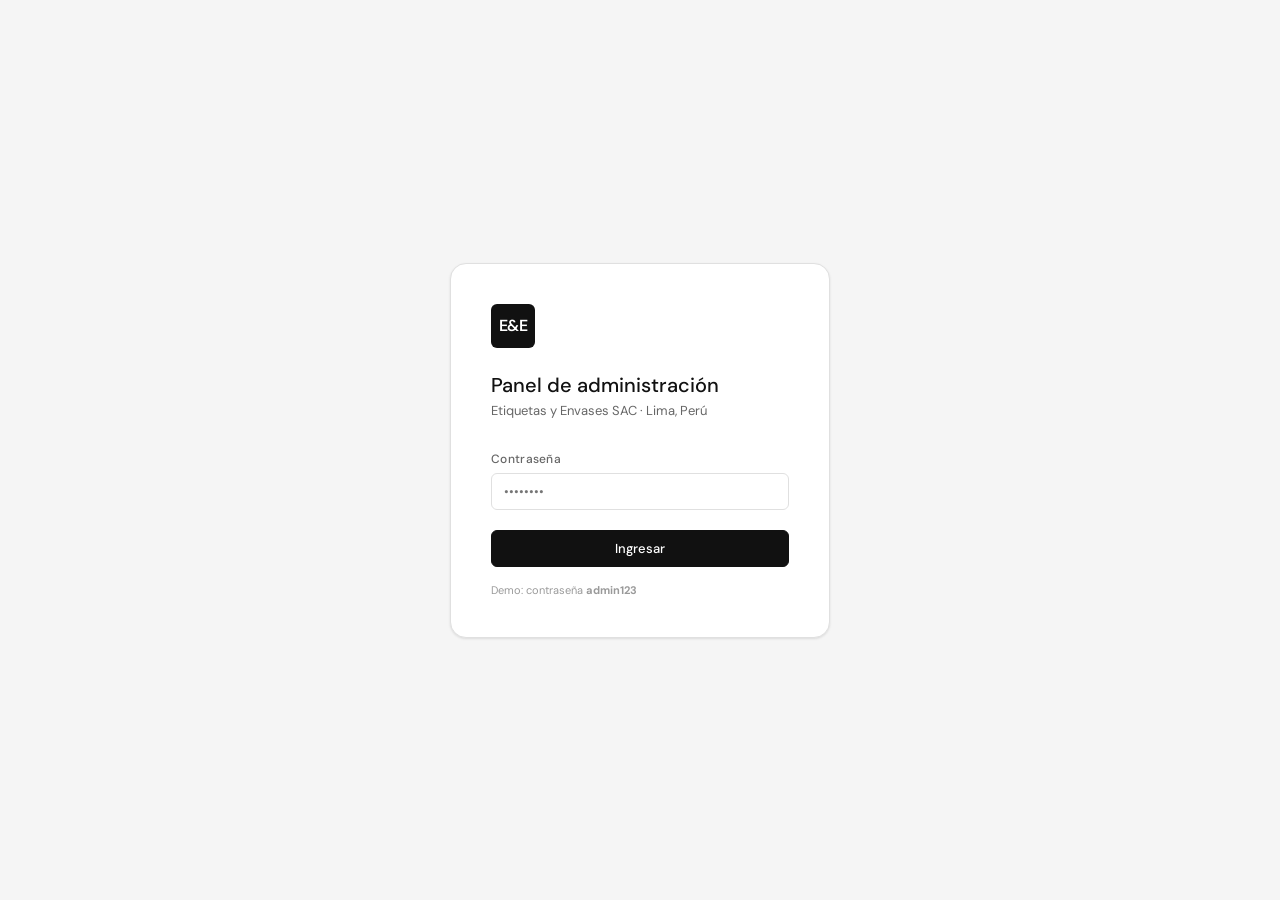
<file: admin.html>
<!DOCTYPE html>
<html lang="es">
<head>
<meta charset="UTF-8" />
<meta name="viewport" content="width=device-width, initial-scale=1.0" />
<title>Panel Admin — Etiquetas y Envases SAC</title>
<link href="https://fonts.googleapis.com/css2?family=DM+Sans:wght@300;400;500;600&family=DM+Mono:wght@400;500&display=swap" rel="stylesheet" />
<style>
  :root {
    --bg: #F5F5F5;
    --surface: #FFFFFF;
    --border: #E0E0E0;
    --border-strong: #A3A3A3;
    --text: #111111;
    --text-2: #666666;
    --text-3: #9A9A9A;
    --accent: #111111;
    --accent-light: #E8E8E8;
    --amber: #525252;
    --amber-light: #F0F0F0;
    --red: #3F3F46;
    --red-light: #EEEEEE;
    --blue: #525252;
    --blue-light: #F0F0F0;
    --radius: 10px;
    --radius-sm: 6px;
    --shadow: 0 1px 3px rgba(0,0,0,0.07), 0 1px 2px rgba(0,0,0,0.04);
  }

  * { box-sizing: border-box; margin: 0; padding: 0; }

  body {
    font-family: 'DM Sans', sans-serif;
    background: var(--bg);
    color: var(--text);
    font-size: 14px;
    min-height: 100vh;
  }

  /* LOGIN */
  #login-screen {
    min-height: 100vh;
    display: flex;
    align-items: center;
    justify-content: center;
    background: var(--bg);
  }

  .login-card {
    background: var(--surface);
    border: 1px solid var(--border);
    border-radius: 16px;
    padding: 2.5rem;
    width: 380px;
    box-shadow: var(--shadow);
  }

  .login-logo {
    width: 44px;
    height: 44px;
    background: var(--accent);
    border-radius: var(--radius-sm);
    display: flex;
    align-items: center;
    justify-content: center;
    margin-bottom: 1.5rem;
    color: white;
    font-weight: 600;
    font-size: 16px;
    letter-spacing: -0.5px;
  }

  .login-title { font-size: 20px; font-weight: 500; margin-bottom: 4px; }
  .login-sub { font-size: 13px; color: var(--text-2); margin-bottom: 2rem; }

  label { font-size: 12px; color: var(--text-2); display: block; margin-bottom: 6px; font-weight: 500; letter-spacing: 0.3px; }

  input[type="text"], input[type="password"], input[type="number"], select, textarea {
    width: 100%;
    padding: 9px 12px;
    border: 1px solid var(--border);
    border-radius: var(--radius-sm);
    font-family: 'DM Sans', sans-serif;
    font-size: 13px;
    background: var(--surface);
    color: var(--text);
    outline: none;
    transition: border-color 0.15s;
  }
  input:focus, select:focus, textarea:focus { border-color: var(--accent); }

  .btn {
    padding: 9px 18px;
    border-radius: var(--radius-sm);
    border: 1px solid var(--border);
    background: var(--surface);
    color: var(--text);
    font-family: 'DM Sans', sans-serif;
    font-size: 13px;
    font-weight: 500;
    cursor: pointer;
    transition: all 0.15s;
    white-space: nowrap;
  }
  .btn:hover { background: var(--bg); border-color: var(--border-strong); }
  .btn-primary { background: var(--accent); color: white; border-color: var(--accent); }
  .btn-primary:hover { background: #333333; border-color: #333333; }
  .btn-danger { background: var(--red-light); color: var(--red); border-color: var(--border); }
  .btn-danger:hover { background: #E5E5E5; }
  .btn-sm { padding: 5px 12px; font-size: 12px; }

  .error-msg { font-size: 12px; color: var(--red); margin-top: 8px; display: none; }

  /* LAYOUT */
  #app { display: none; min-height: 100vh; }

  .sidebar {
    position: fixed;
    top: 0; left: 0;
    width: 220px;
    height: 100vh;
    background: var(--surface);
    border-right: 1px solid var(--border);
    padding: 1.5rem 1rem;
    display: flex;
    flex-direction: column;
    gap: 4px;
  }

  .sidebar-logo {
    display: flex;
    align-items: center;
    gap: 10px;
    margin-bottom: 1.5rem;
    padding: 0 8px;
  }

  .sidebar-logo-icon {
    width: 32px; height: 32px;
    background: var(--accent);
    border-radius: 6px;
    display: flex; align-items: center; justify-content: center;
    color: white; font-weight: 600; font-size: 13px;
  }

  .sidebar-logo-text { font-size: 13px; font-weight: 500; line-height: 1.3; }
  .sidebar-logo-sub { font-size: 11px; color: var(--text-3); }

  .nav-item {
    display: flex;
    align-items: center;
    gap: 10px;
    padding: 9px 12px;
    border-radius: var(--radius-sm);
    cursor: pointer;
    font-size: 13px;
    font-weight: 500;
    color: var(--text-2);
    transition: all 0.15s;
    border: none;
    background: none;
    width: 100%;
    text-align: left;
  }
  .nav-item:hover { background: var(--bg); color: var(--text); }
  .nav-item.active { background: var(--accent-light); color: var(--accent); }
  .nav-icon { font-size: 15px; width: 18px; text-align: center; }

  .nav-logout {
    margin-top: auto;
    border-top: 1px solid var(--border);
    padding-top: 1rem;
  }

  .main {
    margin-left: 220px;
    padding: 2rem;
    min-height: 100vh;
  }

  .page { display: none; }
  .page.active { display: block; }

  /* HEADER */
  .page-header {
    display: flex;
    align-items: flex-start;
    justify-content: space-between;
    margin-bottom: 1.5rem;
  }
  .page-title { font-size: 20px; font-weight: 500; margin-bottom: 2px; }
  .page-sub { font-size: 13px; color: var(--text-2); }

  /* METRICS */
  .metrics-grid {
    display: grid;
    grid-template-columns: repeat(4, 1fr);
    gap: 12px;
    margin-bottom: 1.5rem;
  }

  .metric-card {
    background: var(--surface);
    border: 1px solid var(--border);
    border-radius: var(--radius);
    padding: 16px 18px;
  }
  .metric-label { font-size: 11px; color: var(--text-3); font-weight: 500; letter-spacing: 0.5px; text-transform: uppercase; margin-bottom: 6px; }
  .metric-value { font-size: 26px; font-weight: 500; line-height: 1; }
  .metric-sub { font-size: 11px; color: var(--text-3); margin-top: 4px; }

  /* FILTERS */
  .filters-row {
    display: flex;
    align-items: center;
    gap: 8px;
    margin-bottom: 1rem;
    flex-wrap: wrap;
  }

  .filter-pill {
    padding: 5px 14px;
    border-radius: 20px;
    border: 1px solid var(--border);
    background: var(--surface);
    color: var(--text-2);
    font-size: 12px;
    font-weight: 500;
    cursor: pointer;
    transition: all 0.15s;
    font-family: 'DM Sans', sans-serif;
  }
  .filter-pill:hover { border-color: var(--border-strong); color: var(--text); }
  .filter-pill.active { background: var(--accent-light); color: var(--accent); border-color: var(--border-strong); }

  .search-input {
    margin-left: auto;
    width: 220px !important;
  }

  /* TABLE */
  .table-card {
    background: var(--surface);
    border: 1px solid var(--border);
    border-radius: var(--radius);
    overflow: hidden;
  }

  table { width: 100%; border-collapse: collapse; }
  th {
    font-size: 11px;
    font-weight: 500;
    color: var(--text-3);
    text-transform: uppercase;
    letter-spacing: 0.5px;
    padding: 10px 14px;
    background: var(--bg);
    border-bottom: 1px solid var(--border);
    text-align: left;
  }
  td {
    padding: 11px 14px;
    border-bottom: 1px solid var(--border);
    font-size: 13px;
    vertical-align: middle;
  }
  tr:last-child td { border-bottom: none; }
  tr:hover td { background: #FAFAFA; }

  .badge {
    display: inline-block;
    font-size: 11px;
    font-weight: 500;
    padding: 3px 10px;
    border-radius: 20px;
  }
  .badge-pendiente { background: var(--amber-light); color: var(--amber); }
  .badge-atendido { background: var(--accent-light); color: var(--accent); }
  .badge-cerrado { background: #F0F0F0; color: var(--text-2); }
  .badge-proceso { background: var(--blue-light); color: var(--blue); }
  .badge-listo { background: var(--accent-light); color: var(--accent); }
  .badge-entregado { background: #F0F0F0; color: var(--text-2); }
  .badge-critico { background: var(--red-light); color: var(--red); }
  .badge-bajo { background: var(--amber-light); color: var(--amber); }
  .badge-ok { background: var(--accent-light); color: var(--accent); }

  .estado-select {
    font-size: 11px !important;
    padding: 4px 8px !important;
    width: auto !important;
    border-radius: 20px !important;
  }

  .nota-input {
    font-size: 12px !important;
    padding: 5px 8px !important;
    border-radius: var(--radius-sm) !important;
  }

  .empty-state {
    text-align: center;
    padding: 3rem;
    color: var(--text-3);
    font-size: 13px;
  }

  /* MODAL */
  .modal-overlay {
    position: fixed;
    inset: 0;
    background: rgba(0,0,0,0.35);
    display: flex;
    align-items: center;
    justify-content: center;
    z-index: 1000;
  }
  .modal {
    background: var(--surface);
    border: 1px solid var(--border);
    border-radius: 14px;
    padding: 2rem;
    width: 440px;
    max-width: 95vw;
    box-shadow: 0 8px 30px rgba(0,0,0,0.12);
  }
  .modal-title { font-size: 16px; font-weight: 500; margin-bottom: 1.5rem; }
  .form-row { margin-bottom: 1rem; }
  .form-grid { display: grid; grid-template-columns: 1fr 1fr; gap: 12px; }
  .modal-actions { display: flex; gap: 8px; justify-content: flex-end; margin-top: 1.5rem; }

  /* INVENTARIO CARDS */
  .inv-grid {
    display: grid;
    grid-template-columns: repeat(auto-fill, minmax(260px, 1fr));
    gap: 14px;
    margin-top: 1rem;
  }

  .inv-card {
    background: var(--surface);
    border: 1px solid var(--border);
    border-radius: var(--radius);
    padding: 1.25rem;
    transition: border-color 0.15s;
  }
  .inv-card:hover { border-color: var(--border-strong); }
  .inv-card.stock-critico { border-left: 3px solid var(--red); }
  .inv-card.stock-bajo { border-left: 3px solid var(--amber); }
  .inv-card.stock-ok { border-left: 3px solid var(--accent); }

  .inv-card-header { display: flex; align-items: flex-start; justify-content: space-between; margin-bottom: 10px; }
  .inv-card-name { font-size: 14px; font-weight: 500; margin-bottom: 2px; }
  .inv-card-cat { font-size: 11px; color: var(--text-3); }
  .inv-card-stock { font-size: 28px; font-weight: 500; line-height: 1; }
  .inv-card-unit { font-size: 12px; color: var(--text-3); }
  .inv-card-footer { display: flex; align-items: center; justify-content: space-between; margin-top: 12px; padding-top: 10px; border-top: 1px solid var(--border); }
  .inv-card-min { font-size: 11px; color: var(--text-3); }

  .progress-bar {
    height: 4px;
    background: var(--border);
    border-radius: 2px;
    margin-top: 8px;
    overflow: hidden;
  }
  .progress-fill { height: 100%; border-radius: 2px; transition: width 0.3s; }

  .view-toggle { display: flex; gap: 4px; }
  .view-btn { padding: 6px 10px; border: 1px solid var(--border); background: var(--surface); border-radius: var(--radius-sm); cursor: pointer; font-size: 13px; }
  .view-btn.active { background: var(--bg); border-color: var(--border-strong); }

  .tag { display: inline-block; font-size: 10px; font-weight: 500; padding: 2px 7px; border-radius: 4px; background: var(--bg); color: var(--text-2); border: 1px solid var(--border); }

  @media (max-width: 768px) {
    .sidebar { display: none; }
    .main { margin-left: 0; padding: 1rem; }
    .metrics-grid { grid-template-columns: repeat(2, 1fr); }
  }
</style>
</head>
<body>

<!-- LOGIN -->
<div id="login-screen">
  <div class="login-card">
    <div class="login-logo">E&E</div>
    <div class="login-title">Panel de administración</div>
    <div class="login-sub">Etiquetas y Envases SAC · Lima, Perú</div>
    <div class="form-row">
      <label>Contraseña</label>
      <input type="password" id="pass-input" placeholder="••••••••" onkeydown="if(event.key==='Enter')tryLogin()" />
    </div>
    <button class="btn btn-primary" style="width:100%; margin-top:4px;" onclick="tryLogin()">Ingresar</button>
    <div class="error-msg" id="login-error">Contraseña incorrecta. Intenta de nuevo.</div>
    <p style="font-size:11px; color:var(--text-3); margin-top:16px;">Demo: contraseña <strong>admin123</strong></p>
  </div>
</div>

<!-- APP -->
<div id="app">
  <aside class="sidebar">
    <div class="sidebar-logo">
      <div class="sidebar-logo-icon">E&E</div>
      <div>
        <div class="sidebar-logo-text">Etiquetas y Envases</div>
        <div class="sidebar-logo-sub">Panel Admin</div>
      </div>
    </div>

    <button class="nav-item active" onclick="showPage('consultas', this)">
      <span class="nav-icon">01</span> Consultas
    </button>
    <button class="nav-item" onclick="showPage('inventario', this)">
      <span class="nav-icon">02</span> Inventario
    </button>
    <button class="nav-item" onclick="showPage('produccion', this)">
      <span class="nav-icon">03</span> Producción
    </button>

    <div class="nav-logout">
      <button class="nav-item" onclick="logout()" style="color:var(--red);">
        <span class="nav-icon">--</span> Cerrar sesión
      </button>
    </div>
  </aside>

  <main class="main">

    <!-- CONSULTAS -->
    <div class="page active" id="page-consultas">
      <div class="page-header">
        <div>
          <div class="page-title">Consultas de clientes</div>
          <div class="page-sub">Gestiona y da seguimiento a todas las cotizaciones recibidas</div>
        </div>
        <button class="btn" onclick="exportarCSV()">↓ Exportar CSV</button>
      </div>

      <div class="metrics-grid">
        <div class="metric-card"><div class="metric-label">Total</div><div class="metric-value" id="m-total">0</div><div class="metric-sub">consultas</div></div>
        <div class="metric-card"><div class="metric-label">Pendientes</div><div class="metric-value" id="m-pend" style="color:var(--amber)">0</div><div class="metric-sub">por atender</div></div>
        <div class="metric-card"><div class="metric-label">Atendidos</div><div class="metric-value" id="m-atend" style="color:var(--accent)">0</div><div class="metric-sub">en curso</div></div>
        <div class="metric-card"><div class="metric-label">Esta semana</div><div class="metric-value" id="m-semana">0</div><div class="metric-sub">nuevas</div></div>
      </div>

      <div class="filters-row">
        <button class="filter-pill active" onclick="setFiltroC('todos',this)">Todos</button>
        <button class="filter-pill" onclick="setFiltroC('Pendiente',this)">Pendientes</button>
        <button class="filter-pill" onclick="setFiltroC('Atendido',this)">Atendidos</button>
        <button class="filter-pill" onclick="setFiltroC('Cerrado',this)">Cerrados</button>
        <input type="text" class="search-input" id="buscar-c" placeholder="Buscar cliente o producto..." oninput="renderConsultas()" />
      </div>

      <div class="table-card">
        <table>
          <colgroup>
            <col style="width:50px">
            <col style="width:90px">
            <col style="width:140px">
            <col style="width:160px">
            <col style="width:80px">
            <col style="width:120px">
            <col style="width:200px">
          </colgroup>
          <thead>
            <tr>
              <th>#</th><th>Fecha</th><th>Nombre / Empresa</th><th>Servicio</th><th>Teléfono</th><th>Estado</th><th>Notas</th>
            </tr>
          </thead>
          <tbody id="tbody-consultas"></tbody>
        </table>
        <div class="empty-state" id="empty-c" style="display:none">No hay consultas para mostrar</div>
      </div>
    </div>

    <!-- INVENTARIO -->
    <div class="page" id="page-inventario">
      <div class="page-header">
        <div>
          <div class="page-title">Inventario de materiales</div>
          <div class="page-sub">Control de stock de insumos y materiales</div>
        </div>
        <div style="display:flex;gap:8px;align-items:center;">
          <div class="view-toggle">
            <button class="view-btn active" id="btn-cards" onclick="setViewInv('cards')">▦</button>
            <button class="view-btn" id="btn-list" onclick="setViewInv('list')">☰</button>
          </div>
          <button class="btn btn-primary" onclick="abrirModalInv()">+ Agregar material</button>
        </div>
      </div>

      <div class="metrics-grid">
        <div class="metric-card"><div class="metric-label">Materiales</div><div class="metric-value" id="inv-total">0</div></div>
        <div class="metric-card"><div class="metric-label">Stock crítico</div><div class="metric-value" id="inv-critico" style="color:var(--red)">0</div></div>
        <div class="metric-card"><div class="metric-label">Stock bajo</div><div class="metric-value" id="inv-bajo" style="color:var(--amber)">0</div></div>
        <div class="metric-card"><div class="metric-label">En buen nivel</div><div class="metric-value" id="inv-ok" style="color:var(--accent)">0</div></div>
      </div>

      <div class="filters-row">
        <button class="filter-pill active" onclick="setFiltroInv('todos',this)">Todos</button>
        <button class="filter-pill" onclick="setFiltroInv('Papeles',this)">Papeles</button>
        <button class="filter-pill" onclick="setFiltroInv('Tintas',this)">Tintas</button>
        <button class="filter-pill" onclick="setFiltroInv('Adhesivos',this)">Adhesivos</button>
        <button class="filter-pill" onclick="setFiltroInv('Envases',this)">Envases</button>
        <input type="text" class="search-input" id="buscar-inv" placeholder="Buscar material..." oninput="renderInventario()" />
      </div>

      <div id="inv-cards-view" class="inv-grid"></div>

      <div id="inv-list-view" class="table-card" style="display:none;">
        <table>
          <colgroup>
            <col style="width:180px"><col style="width:100px"><col style="width:80px"><col style="width:80px"><col style="width:80px"><col style="width:100px"><col style="width:120px">
          </colgroup>
          <thead>
            <tr><th>Material</th><th>Categoría</th><th>Stock</th><th>Unidad</th><th>Mínimo</th><th>Estado</th><th>Acciones</th></tr>
          </thead>
          <tbody id="tbody-inv"></tbody>
        </table>
        <div class="empty-state" id="empty-inv" style="display:none">Sin materiales registrados</div>
      </div>
    </div>

    <!-- PRODUCCION -->
    <div class="page" id="page-produccion">
      <div class="page-header">
        <div>
          <div class="page-title">Órdenes de producción</div>
          <div class="page-sub">Seguimiento de trabajos en proceso</div>
        </div>
        <button class="btn btn-primary" onclick="abrirModalProd()">+ Nueva orden</button>
      </div>

      <div class="metrics-grid">
        <div class="metric-card"><div class="metric-label">Total órdenes</div><div class="metric-value" id="p-total">0</div></div>
        <div class="metric-card"><div class="metric-label">En proceso</div><div class="metric-value" id="p-proceso" style="color:var(--blue)">0</div></div>
        <div class="metric-card"><div class="metric-label">Listos</div><div class="metric-value" id="p-listo" style="color:var(--accent)">0</div></div>
        <div class="metric-card"><div class="metric-label">Entregados</div><div class="metric-value" id="p-entregado">0</div></div>
      </div>

      <div class="filters-row">
        <button class="filter-pill active" onclick="setFiltroProd('todos',this)">Todos</button>
        <button class="filter-pill" onclick="setFiltroProd('En proceso',this)">En proceso</button>
        <button class="filter-pill" onclick="setFiltroProd('Listo',this)">Listos</button>
        <button class="filter-pill" onclick="setFiltroProd('Entregado',this)">Entregados</button>
        <input type="text" class="search-input" id="buscar-p" placeholder="Buscar orden o cliente..." oninput="renderProduccion()" />
      </div>

      <div class="table-card">
        <table>
          <colgroup>
            <col style="width:70px"><col style="width:100px"><col style="width:150px"><col style="width:150px"><col style="width:80px"><col style="width:90px"><col style="width:110px"><col style="width:120px">
          </colgroup>
          <thead>
            <tr><th>Orden</th><th>Fecha</th><th>Cliente</th><th>Producto</th><th>Cant.</th><th>Entrega</th><th>Estado</th><th>Acciones</th></tr>
          </thead>
          <tbody id="tbody-prod"></tbody>
        </table>
        <div class="empty-state" id="empty-p" style="display:none">No hay órdenes registradas</div>
      </div>
    </div>

  </main>
</div>

<!-- MODAL INVENTARIO -->
<div class="modal-overlay" id="modal-inv" style="display:none;" onclick="if(event.target===this)cerrarModalInv()">
  <div class="modal">
    <div class="modal-title" id="modal-inv-title">Agregar material</div>
    <div class="form-row">
      <label>Nombre del material</label>
      <input type="text" id="inv-nombre" placeholder="Ej: Papel couché 90gr" />
    </div>
    <div class="form-grid">
      <div class="form-row">
        <label>Categoría</label>
        <select id="inv-cat">
          <option>Papeles</option>
          <option>Tintas</option>
          <option>Adhesivos</option>
          <option>Envases</option>
          <option>Otros</option>
        </select>
      </div>
      <div class="form-row">
        <label>Unidad</label>
        <select id="inv-unidad">
          <option>kg</option>
          <option>litros</option>
          <option>rollos</option>
          <option>unidades</option>
          <option>metros</option>
          <option>resmas</option>
        </select>
      </div>
    </div>
    <div class="form-grid">
      <div class="form-row">
        <label>Stock actual</label>
        <input type="number" id="inv-stock" placeholder="0" min="0" />
      </div>
      <div class="form-row">
        <label>Stock mínimo</label>
        <input type="number" id="inv-minimo" placeholder="0" min="0" />
      </div>
    </div>
    <div class="form-row">
      <label>Proveedor (opcional)</label>
      <input type="text" id="inv-proveedor" placeholder="Nombre del proveedor" />
    </div>
    <div class="modal-actions">
      <button class="btn" onclick="cerrarModalInv()">Cancelar</button>
      <button class="btn btn-primary" onclick="guardarMaterial()">Guardar</button>
    </div>
  </div>
</div>

<!-- MODAL PRODUCCION -->
<div class="modal-overlay" id="modal-prod" style="display:none;" onclick="if(event.target===this)cerrarModalProd()">
  <div class="modal">
    <div class="modal-title">Nueva orden de producción</div>
    <div class="form-row">
      <label>Cliente</label>
      <input type="text" id="prod-cliente" placeholder="Nombre del cliente" />
    </div>
    <div class="form-row">
      <label>Producto</label>
      <input type="text" id="prod-producto" placeholder="Ej: Etiquetas adhesivas A5" />
    </div>
    <div class="form-grid">
      <div class="form-row">
        <label>Cantidad</label>
        <input type="number" id="prod-cantidad" placeholder="500" min="1" />
      </div>
      <div class="form-row">
        <label>Fecha de entrega</label>
        <input type="text" id="prod-entrega" placeholder="DD/MM/YYYY" />
      </div>
    </div>
    <div class="form-row">
      <label>Notas</label>
      <textarea id="prod-notas" rows="2" placeholder="Instrucciones especiales, colores, etc."></textarea>
    </div>
    <div class="modal-actions">
      <button class="btn" onclick="cerrarModalProd()">Cancelar</button>
      <button class="btn btn-primary" onclick="guardarOrden()">Crear orden</button>
    </div>
  </div>
</div>

<script>
// ─── CONFIG ──────────────────────────────────────────────────────────────────
const PASS = 'admin123'; // cambia esto por tu contraseña

// ⚠️ IMPORTANTE: reemplaza con la URL de tu Apps Script desplegado
const APPS_SCRIPT_URL = 'https://script.google.com/macros/s/AKfycbzIqU9PIMKIMGdmMmA0keHkDekEvcvMtj1kbuoSwbLUg67jmpljgJF-LpxgFVmtTn1sJw/exec';

let consultas  = [];
let inventario = [];
let produccion = [];

let filtroC    = 'todos';
let filtroInv  = 'todos';
let filtroProd = 'todos';
let viewInv    = 'cards';
let editInvId  = null;

// ─── HELPERS SHEETS ──────────────────────────────────────────────────────────

async function sheetGet(hoja) {
  try {
    const res = await fetch(`${APPS_SCRIPT_URL}?hoja=${hoja}`);
    const json = await res.json();
    return json.ok ? json.datos : [];
  } catch (e) {
    console.error('Error leyendo', hoja, e);
    return [];
  }
}

async function sheetPost(accion, hoja, datos) {
  try {
    const res = await fetch(APPS_SCRIPT_URL, {
      method: 'POST',
      body: JSON.stringify({ accion, hoja, datos }),
    });
    return await res.json();
  } catch (e) {
    console.error('Error en', accion, hoja, e);
    return { ok: false };
  }
}

function mostrarToast(msg, tipo = 'ok') {
  const t = document.createElement('div');
  t.textContent = msg;
  t.style.cssText = `
    position:fixed; bottom:24px; right:24px; z-index:9999;
    padding:12px 20px; border-radius:8px; font-size:13px; font-weight:500;
    background:${tipo === 'ok' ? '#E8E8E8' : '#EEEEEE'};
    color:${tipo === 'ok' ? '#111111' : '#3F3F46'};
    border:1px solid ${tipo === 'ok' ? '#A3A3A3' : '#CFCFCF'};
    box-shadow:0 4px 12px rgba(0,0,0,0.1);
    transition: opacity 0.3s;
  `;
  document.body.appendChild(t);
  setTimeout(() => { t.style.opacity = '0'; setTimeout(() => t.remove(), 300); }, 3000);
}

// ─── AUTH ─────────────────────────────────────────────────────────────────────

function tryLogin() {
  const v = document.getElementById('pass-input').value;
  if (v === PASS) {
    sessionStorage.setItem('auth', '1');
    document.getElementById('login-screen').style.display = 'none';
    document.getElementById('app').style.display = 'flex';
    cargarTodo();
  } else {
    document.getElementById('login-error').style.display = 'block';
  }
}

function logout() {
  sessionStorage.removeItem('auth');
  document.getElementById('login-screen').style.display = 'flex';
  document.getElementById('app').style.display = 'none';
  document.getElementById('pass-input').value = '';
}

// ─── NAV ──────────────────────────────────────────────────────────────────────

function showPage(name, btn) {
  document.querySelectorAll('.page').forEach(p => p.classList.remove('active'));
  document.querySelectorAll('.nav-item').forEach(b => b.classList.remove('active'));
  document.getElementById('page-' + name).classList.add('active');
  btn.classList.add('active');
}

// ─── CARGA INICIAL DESDE SHEETS ───────────────────────────────────────────────

async function cargarTodo() {
  // Muestra loading en métricas
  ['m-total','m-pend','m-atend','m-semana',
   'inv-total','inv-critico','inv-bajo','inv-ok',
   'p-total','p-proceso','p-listo','p-entregado'].forEach(id => {
    const el = document.getElementById(id);
    if (el) el.textContent = '…';
  });

  const [rawC, rawI, rawP] = await Promise.all([
    sheetGet('Formulario'),
    sheetGet('Inventario'),
    sheetGet('Produccion'),
  ]);

  // Normalizar consultas (campos del formulario del sitio)
  consultas = rawC.map((r, i) => ({
    id:       r.id       || i + 1,
    fecha:    r.fecha    || '',
    nombre:   r.nombre   || '',
    empresa:  r.empresa  || '',
    telefono: r.telefono || '',
    correo:   r.correo   || '',
    servicio: r.servicio || '',
    mensaje:  r.mensaje  || '',
    estado:   r.estado   || 'Pendiente',
    notas:    r.notas    || '',
  }));

  // Normalizar inventario
  inventario = rawI.map((r, i) => ({
    id:        r.id        || i + 1,
    nombre:    r.nombre    || '',
    categoria: r.categoria || 'Otros',
    stock:     parseFloat(r.stock)  || 0,
    unidad:    r.unidad    || 'unidades',
    minimo:    parseFloat(r.minimo) || 0,
    proveedor: r.proveedor || '',
  }));

  // Normalizar producción
  produccion = rawP.map((r, i) => ({
    id:       r.id       || 'OP-' + String(i+1).padStart(3,'0'),
    fecha:    r.fecha    || '',
    cliente:  r.cliente  || '',
    producto: r.producto || '',
    cantidad: parseFloat(r.cantidad) || 0,
    entrega:  r.entrega  || '—',
    estado:   r.estado   || 'En proceso',
    notas:    r.notas    || '',
  }));

  renderConsultas();
  renderInventario();
  renderProduccion();
}

// ─── CONSULTAS ────────────────────────────────────────────────────────────────

function setFiltroC(f, btn) {
  filtroC = f;
  document.querySelectorAll('#page-consultas .filter-pill').forEach(b => b.classList.remove('active'));
  btn.classList.add('active');
  renderConsultas();
}

function renderConsultas() {
  const q = document.getElementById('buscar-c').value.toLowerCase();
  const data = consultas.filter(c => {
    const mf = filtroC === 'todos' || c.estado === filtroC;
    const mb = !q || c.nombre.toLowerCase().includes(q) || (c.empresa||'').toLowerCase().includes(q) || (c.servicio||'').toLowerCase().includes(q);
    return mf && mb;
  });

  const tbody = document.getElementById('tbody-consultas');
  const empty = document.getElementById('empty-c');

  const hoy   = new Date();
  const lunes  = new Date(hoy); lunes.setDate(hoy.getDate() - hoy.getDay() + 1);
  document.getElementById('m-total').textContent = consultas.length;
  document.getElementById('m-pend').textContent  = consultas.filter(c => c.estado === 'Pendiente').length;
  document.getElementById('m-atend').textContent = consultas.filter(c => c.estado === 'Atendido').length;
  document.getElementById('m-semana').textContent = consultas.filter(c => new Date(c.fecha) >= lunes).length;

  if (!data.length) { tbody.innerHTML = ''; empty.style.display = 'block'; return; }
  empty.style.display = 'none';

  tbody.innerHTML = data.map(c => `
    <tr>
      <td style="color:var(--text-3);font-family:'DM Mono',monospace;font-size:12px;">${c.id}</td>
      <td style="color:var(--text-2);">${c.fecha}</td>
      <td style="font-weight:500;">${c.nombre}<br><span style="font-size:11px;color:var(--text-3);">${c.empresa||''}</span></td>
      <td>${c.servicio||c.producto||'—'}</td>
      <td style="font-size:12px;color:var(--text-2);">${c.telefono||'—'}</td>
      <td>
        <select class="estado-select" onchange="cambiarEstadoC(${c.id}, this.value)">
          <option ${c.estado==='Pendiente'?'selected':''}>Pendiente</option>
          <option ${c.estado==='Atendido'?'selected':''}>Atendido</option>
          <option ${c.estado==='Cerrado'?'selected':''}>Cerrado</option>
        </select>
      </td>
      <td><input class="nota-input" value="${c.notas}" placeholder="Agregar nota…" onchange="guardarNotaC(${c.id}, this.value)" /></td>
    </tr>
  `).join('');
}

async function cambiarEstadoC(id, val) {
  const c = consultas.find(x => x.id == id);
  if (!c) return;
  c.estado = val;
  renderConsultas();
  const r = await sheetPost('actualizar', 'Formulario', { id, estado: val });
  mostrarToast(r.ok ? 'Estado actualizado' : 'Error al actualizar', r.ok ? 'ok' : 'err');
}

async function guardarNotaC(id, val) {
  const c = consultas.find(x => x.id == id);
  if (!c) return;
  c.notas = val;
  const r = await sheetPost('actualizar', 'Formulario', { id, notas: val });
  mostrarToast(r.ok ? 'Nota guardada' : 'Error al guardar', r.ok ? 'ok' : 'err');
}

function exportarCSV() {
  const h    = ['ID','Fecha','Nombre','Empresa','Telefono','Correo','Servicio','Mensaje','Estado','Notas'];
  const rows = consultas.map(c => [c.id,c.fecha,c.nombre,c.empresa,c.telefono,c.correo,c.servicio,`"${c.mensaje}"`,c.estado,`"${c.notas}"`]);
  const csv  = [h,...rows].map(r => r.join(',')).join('\n');
  const a    = document.createElement('a');
  a.href     = 'data:text/csv;charset=utf-8,' + encodeURIComponent(csv);
  a.download = 'consultas_' + new Date().toISOString().slice(0,10) + '.csv';
  a.click();
}

// ─── INVENTARIO ───────────────────────────────────────────────────────────────

function getStockStatus(item) {
  const pct = item.minimo > 0 ? item.stock / item.minimo : 1;
  if (item.stock === 0 || pct < 0.5) return 'critico';
  if (pct < 1) return 'bajo';
  return 'ok';
}

function setFiltroInv(f, btn) {
  filtroInv = f;
  document.querySelectorAll('#page-inventario .filter-pill').forEach(b => b.classList.remove('active'));
  btn.classList.add('active');
  renderInventario();
}

function setViewInv(v) {
  viewInv = v;
  document.getElementById('inv-cards-view').style.display = v === 'cards' ? 'grid' : 'none';
  document.getElementById('inv-list-view').style.display  = v === 'list'  ? 'block' : 'none';
  document.getElementById('btn-cards').classList.toggle('active', v === 'cards');
  document.getElementById('btn-list').classList.toggle('active',  v === 'list');
}

function renderInventario() {
  const q    = document.getElementById('buscar-inv').value.toLowerCase();
  const data = inventario.filter(i => {
    const mf = filtroInv === 'todos' || i.categoria === filtroInv;
    const mb = !q || i.nombre.toLowerCase().includes(q) || i.categoria.toLowerCase().includes(q);
    return mf && mb;
  });

  document.getElementById('inv-total').textContent   = inventario.length;
  document.getElementById('inv-critico').textContent = inventario.filter(i => getStockStatus(i) === 'critico').length;
  document.getElementById('inv-bajo').textContent    = inventario.filter(i => getStockStatus(i) === 'bajo').length;
  document.getElementById('inv-ok').textContent      = inventario.filter(i => getStockStatus(i) === 'ok').length;

  const cardsEl = document.getElementById('inv-cards-view');
  cardsEl.innerHTML = data.map(i => {
    const st    = getStockStatus(i);
    const pct   = i.minimo > 0 ? Math.min(100, Math.round((i.stock / (i.minimo * 2)) * 100)) : 100;
    const color = st === 'critico' ? 'var(--red)' : st === 'bajo' ? 'var(--amber)' : 'var(--accent)';
    return `
      <div class="inv-card stock-${st}">
        <div class="inv-card-header">
          <div>
            <div class="inv-card-name">${i.nombre}</div>
            <div class="inv-card-cat">${i.categoria} · ${i.proveedor||'—'}</div>
          </div>
          <span class="badge badge-${st === 'critico' ? 'critico' : st === 'bajo' ? 'bajo' : 'ok'}">${st === 'critico' ? 'Crítico' : st === 'bajo' ? 'Bajo' : 'OK'}</span>
        </div>
        <div style="display:flex;align-items:baseline;gap:6px;">
          <div class="inv-card-stock">${i.stock.toLocaleString()}</div>
          <div class="inv-card-unit">${i.unidad}</div>
        </div>
        <div class="progress-bar"><div class="progress-fill" style="width:${pct}%;background:${color};"></div></div>
        <div class="inv-card-footer">
          <div class="inv-card-min">Mínimo: ${i.minimo} ${i.unidad}</div>
          <div style="display:flex;gap:6px;">
            <button class="btn btn-sm" onclick="ajustarStock(${i.id})">Ajustar</button>
            <button class="btn btn-sm" onclick="editarMaterial(${i.id})">Editar</button>
            <button class="btn btn-sm btn-danger" onclick="eliminarMaterial(${i.id})">✕</button>
          </div>
        </div>
      </div>`;
  }).join('');

  const tbody = document.getElementById('tbody-inv');
  const empty = document.getElementById('empty-inv');
  if (!data.length) { tbody.innerHTML = ''; empty.style.display = 'block'; }
  else {
    empty.style.display = 'none';
    tbody.innerHTML = data.map(i => {
      const st = getStockStatus(i);
      return `<tr>
        <td style="font-weight:500;">${i.nombre}</td>
        <td><span class="tag">${i.categoria}</span></td>
        <td style="font-weight:500;">${i.stock.toLocaleString()}</td>
        <td style="color:var(--text-2);">${i.unidad}</td>
        <td style="color:var(--text-2);">${i.minimo}</td>
        <td><span class="badge badge-${st === 'critico' ? 'critico' : st === 'bajo' ? 'bajo' : 'ok'}">${st === 'critico' ? 'Crítico' : st === 'bajo' ? 'Bajo' : 'OK'}</span></td>
        <td>
          <div style="display:flex;gap:6px;">
            <button class="btn btn-sm" onclick="ajustarStock(${i.id})">Ajustar</button>
            <button class="btn btn-sm" onclick="editarMaterial(${i.id})">Editar</button>
            <button class="btn btn-sm btn-danger" onclick="eliminarMaterial(${i.id})">✕</button>
          </div>
        </td>
      </tr>`;
    }).join('');
  }
}

function abrirModalInv() {
  editInvId = null;
  document.getElementById('modal-inv-title').textContent = 'Agregar material';
  ['inv-nombre','inv-stock','inv-minimo','inv-proveedor'].forEach(id => document.getElementById(id).value = '');
  document.getElementById('inv-cat').value   = 'Papeles';
  document.getElementById('inv-unidad').value = 'kg';
  document.getElementById('modal-inv').style.display = 'flex';
}

function editarMaterial(id) {
  const item = inventario.find(i => i.id == id);
  if (!item) return;
  editInvId = id;
  document.getElementById('modal-inv-title').textContent = 'Editar material';
  document.getElementById('inv-nombre').value    = item.nombre;
  document.getElementById('inv-cat').value       = item.categoria;
  document.getElementById('inv-unidad').value    = item.unidad;
  document.getElementById('inv-stock').value     = item.stock;
  document.getElementById('inv-minimo').value    = item.minimo;
  document.getElementById('inv-proveedor').value = item.proveedor || '';
  document.getElementById('modal-inv').style.display = 'flex';
}

function cerrarModalInv() { document.getElementById('modal-inv').style.display = 'none'; }

async function guardarMaterial() {
  const nombre = document.getElementById('inv-nombre').value.trim();
  const stock  = parseFloat(document.getElementById('inv-stock').value)  || 0;
  const minimo = parseFloat(document.getElementById('inv-minimo').value) || 0;
  if (!nombre) { alert('Ingresa el nombre del material'); return; }

  const datos = {
    nombre,
    categoria: document.getElementById('inv-cat').value,
    unidad:    document.getElementById('inv-unidad').value,
    stock, minimo,
    proveedor: document.getElementById('inv-proveedor').value.trim(),
  };

  if (editInvId) {
    // Editar existente
    datos.id = editInvId;
    const idx = inventario.findIndex(i => i.id == editInvId);
    inventario[idx] = { ...inventario[idx], ...datos };
    cerrarModalInv();
    renderInventario();
    const r = await sheetPost('actualizar', 'Inventario', datos);
    mostrarToast(r.ok ? 'Material actualizado' : 'Error al actualizar', r.ok ? 'ok' : 'err');
  } else {
    // Nuevo material — genera ID local temporal y lo crea en Sheets
    const newId = inventario.length > 0 ? Math.max(...inventario.map(i => Number(i.id) || 0)) + 1 : 1;
    datos.id = newId;
    inventario.push(datos);
    cerrarModalInv();
    renderInventario();
    const r = await sheetPost('crear', 'Inventario', datos);
    mostrarToast(r.ok ? 'Material guardado en Sheets ✓' : 'Error al guardar en Sheets', r.ok ? 'ok' : 'err');
  }
}

async function ajustarStock(id) {
  const item = inventario.find(i => i.id == id);
  if (!item) return;
  const val = prompt(`Stock actual de "${item.nombre}": ${item.stock} ${item.unidad}\n\nIngresa el nuevo stock:`);
  if (val === null) return;
  const n = parseFloat(val);
  if (isNaN(n) || n < 0) { alert('Valor inválido'); return; }
  item.stock = n;
  renderInventario();
  const r = await sheetPost('actualizar', 'Inventario', { id, stock: n });
  mostrarToast(r.ok ? 'Stock actualizado en Sheets ✓' : 'Error al actualizar', r.ok ? 'ok' : 'err');
}

async function eliminarMaterial(id) {
  const item = inventario.find(i => i.id == id);
  if (!item) return;
  if (!confirm(`¿Eliminar "${item.nombre}" del inventario?`)) return;
  inventario = inventario.filter(i => i.id != id);
  renderInventario();
  const r = await sheetPost('eliminar', 'Inventario', { id });
  mostrarToast(r.ok ? 'Material eliminado' : 'Error al eliminar', r.ok ? 'ok' : 'err');
}

// ─── PRODUCCION ───────────────────────────────────────────────────────────────

function setFiltroProd(f, btn) {
  filtroProd = f;
  document.querySelectorAll('#page-produccion .filter-pill').forEach(b => b.classList.remove('active'));
  btn.classList.add('active');
  renderProduccion();
}

function renderProduccion() {
  const q    = document.getElementById('buscar-p').value.toLowerCase();
  const data = produccion.filter(p => {
    const mf = filtroProd === 'todos' || p.estado === filtroProd;
    const mb = !q || p.cliente.toLowerCase().includes(q) || p.producto.toLowerCase().includes(q) || String(p.id).toLowerCase().includes(q);
    return mf && mb;
  });

  document.getElementById('p-total').textContent     = produccion.length;
  document.getElementById('p-proceso').textContent   = produccion.filter(p => p.estado === 'En proceso').length;
  document.getElementById('p-listo').textContent     = produccion.filter(p => p.estado === 'Listo').length;
  document.getElementById('p-entregado').textContent = produccion.filter(p => p.estado === 'Entregado').length;

  const tbody = document.getElementById('tbody-prod');
  const empty = document.getElementById('empty-p');

  if (!data.length) { tbody.innerHTML = ''; empty.style.display = 'block'; return; }
  empty.style.display = 'none';

  tbody.innerHTML = data.map(p => `
    <tr>
      <td style="font-family:'DM Mono',monospace;font-size:12px;color:var(--text-2);">${p.id}</td>
      <td style="color:var(--text-2);">${p.fecha}</td>
      <td style="font-weight:500;">${p.cliente}</td>
      <td>${p.producto}</td>
      <td>${Number(p.cantidad).toLocaleString()}</td>
      <td style="color:var(--text-2);">${p.entrega}</td>
      <td>
        <select class="estado-select" onchange="cambiarEstadoProd('${p.id}', this.value)">
          <option ${p.estado==='En proceso'?'selected':''}>En proceso</option>
          <option ${p.estado==='Listo'?'selected':''}>Listo</option>
          <option ${p.estado==='Entregado'?'selected':''}>Entregado</option>
        </select>
      </td>
      <td>
        <button class="btn btn-sm btn-danger" onclick="eliminarOrden('${p.id}')">✕</button>
      </td>
    </tr>
  `).join('');
}

function abrirModalProd() {
  ['prod-cliente','prod-producto','prod-cantidad','prod-entrega','prod-notas'].forEach(id => document.getElementById(id).value = '');
  document.getElementById('modal-prod').style.display = 'flex';
}

function cerrarModalProd() { document.getElementById('modal-prod').style.display = 'none'; }

async function guardarOrden() {
  const cliente  = document.getElementById('prod-cliente').value.trim();
  const producto = document.getElementById('prod-producto').value.trim();
  const cantidad = parseInt(document.getElementById('prod-cantidad').value) || 0;
  if (!cliente || !producto) { alert('Completa cliente y producto'); return; }

  const nums    = produccion.map(p => parseInt(String(p.id).replace('OP-','')) || 0);
  const nextNum = (Math.max(0, ...nums) + 1).toString().padStart(3, '0');
  const id      = 'OP-' + nextNum;

  const datos = {
    id,
    fecha:    new Date().toLocaleDateString('es-PE'),
    cliente, producto, cantidad,
    entrega:  document.getElementById('prod-entrega').value || '—',
    estado:   'En proceso',
    notas:    document.getElementById('prod-notas').value,
  };

  produccion.push(datos);
  cerrarModalProd();
  renderProduccion();

  const r = await sheetPost('crear', 'Produccion', datos);
  mostrarToast(r.ok ? `Orden ${id} creada en Sheets ✓` : 'Error al crear orden', r.ok ? 'ok' : 'err');
}

async function cambiarEstadoProd(id, val) {
  const p = produccion.find(x => x.id === id);
  if (!p) return;
  p.estado = val;
  renderProduccion();
  const r = await sheetPost('actualizar', 'Produccion', { id, estado: val });
  mostrarToast(r.ok ? 'Estado actualizado' : 'Error al actualizar', r.ok ? 'ok' : 'err');
}

async function eliminarOrden(id) {
  if (!confirm('¿Eliminar esta orden de producción?')) return;
  produccion = produccion.filter(p => p.id !== id);
  renderProduccion();
  const r = await sheetPost('eliminar', 'Produccion', { id });
  mostrarToast(r.ok ? 'Orden eliminada' : 'Error al eliminar', r.ok ? 'ok' : 'err');
}

// ─── INIT ─────────────────────────────────────────────────────────────────────

if (sessionStorage.getItem('auth')) {
  document.getElementById('login-screen').style.display = 'none';
  document.getElementById('app').style.display = 'flex';
  cargarTodo();
}
</script>
</body>
</html>
</file>
